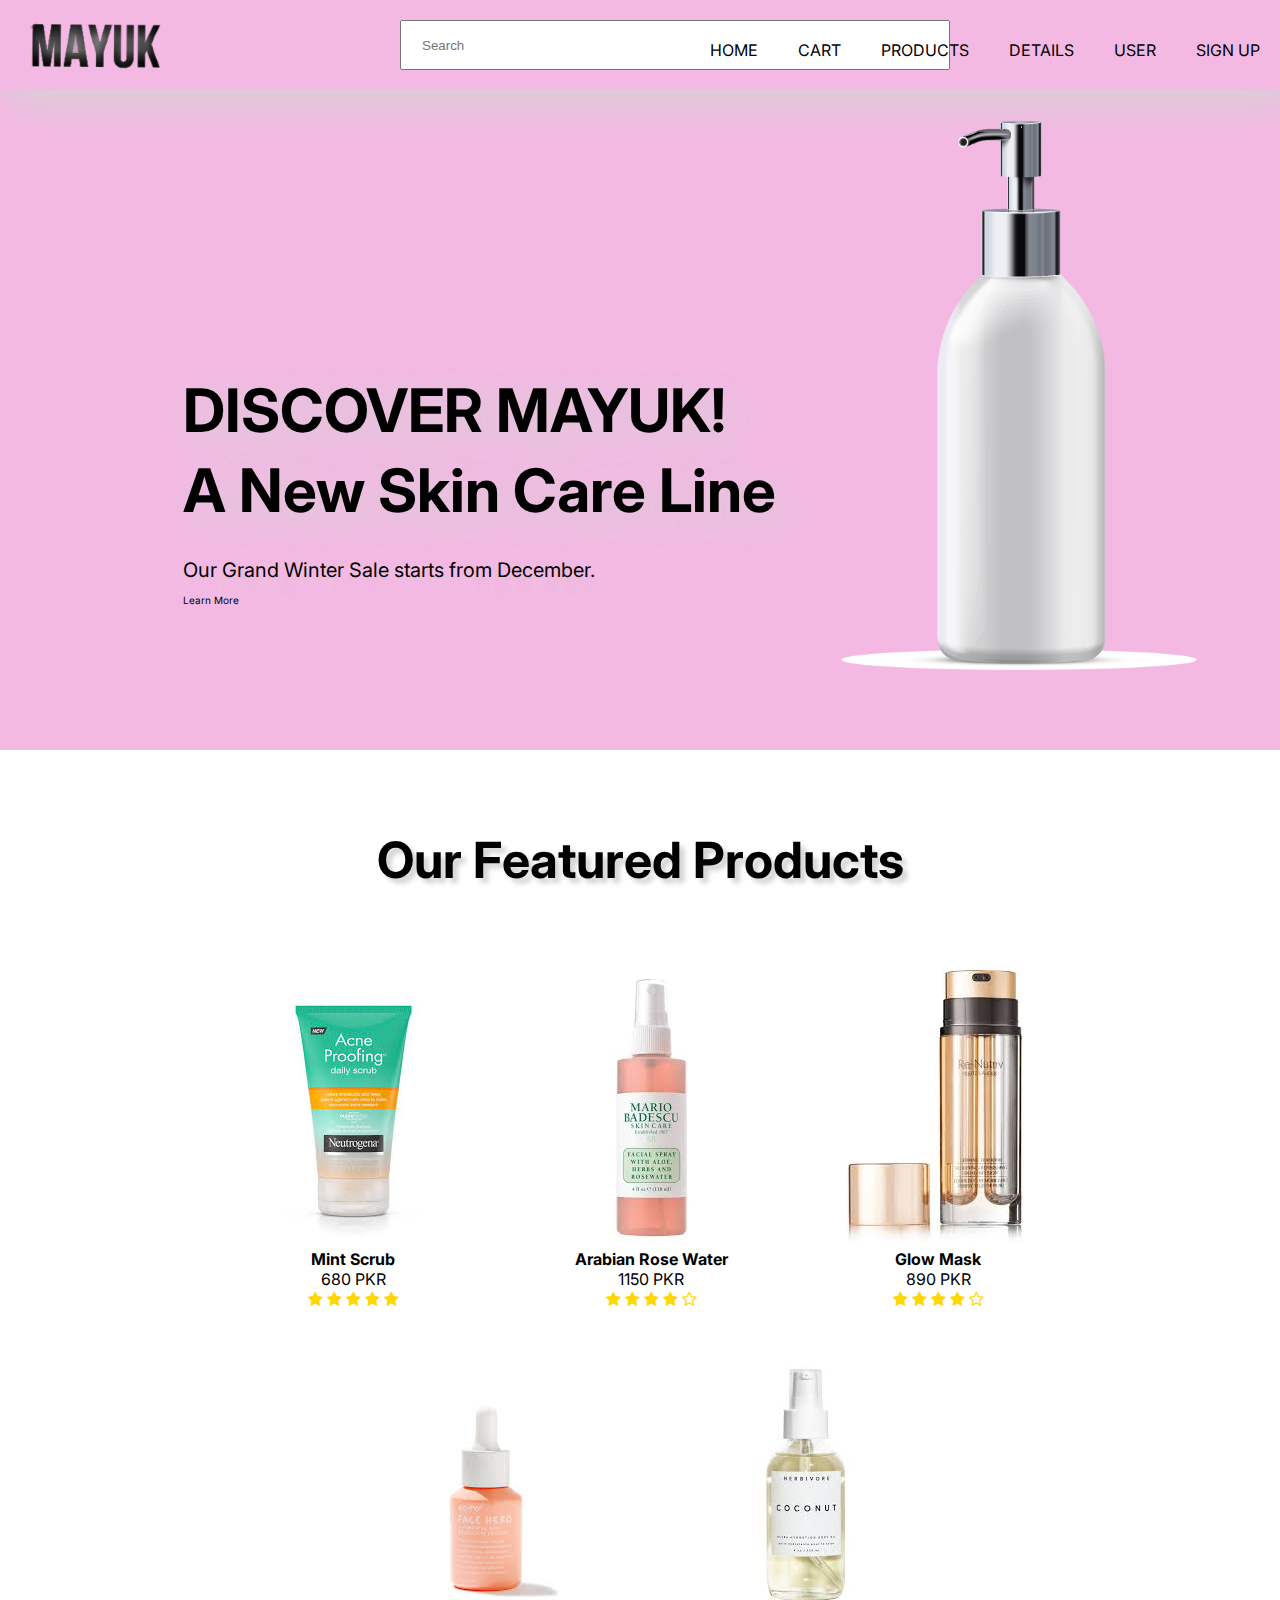
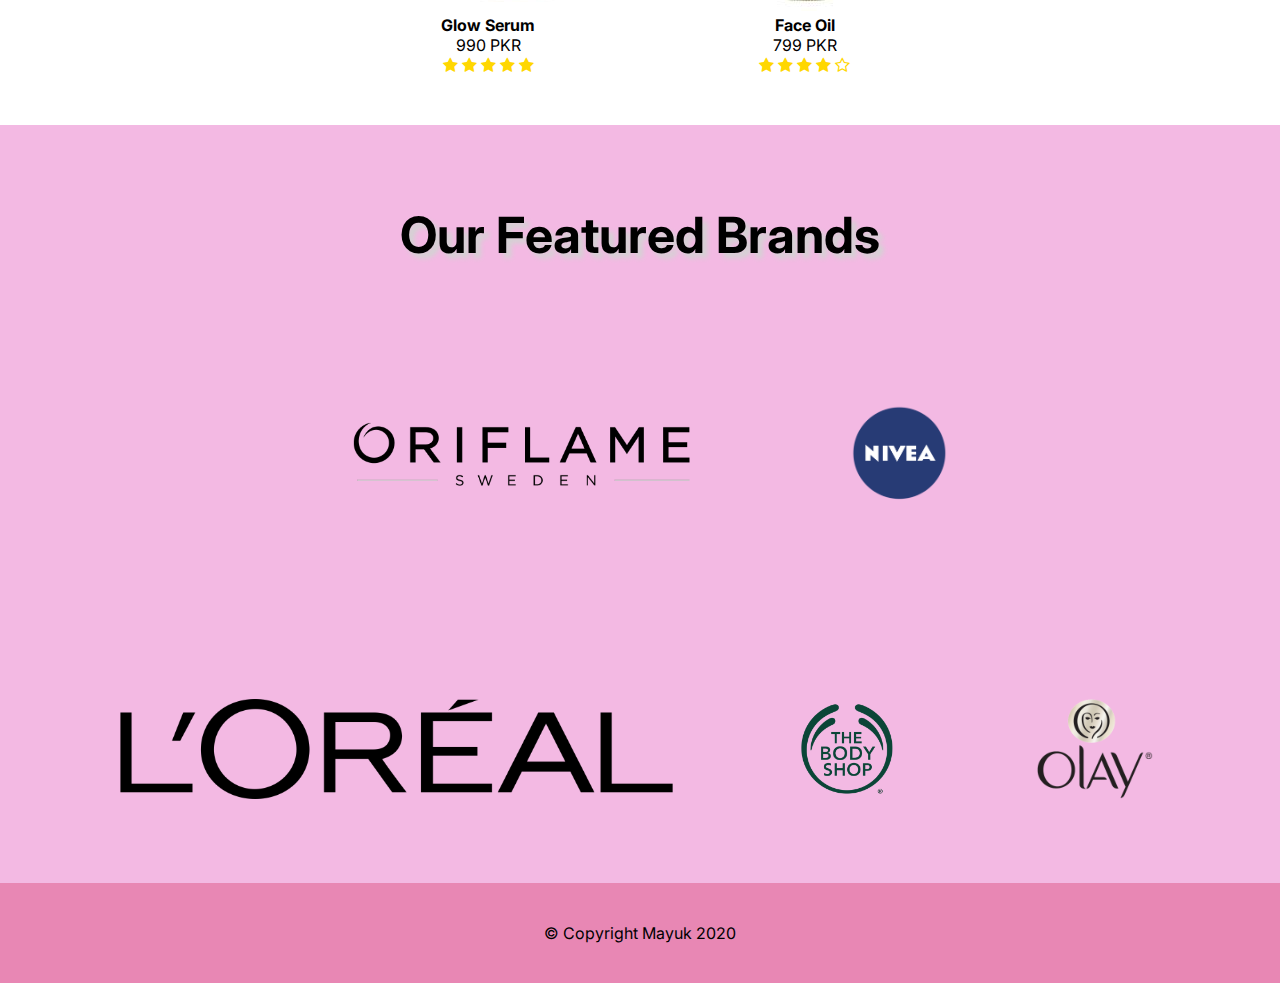
<file: index.html>
﻿<!this is our main site>
<!DOCTYPE html>
<html>

	<head>
	 <link rel = "stylesheet" type = "text/css" href = "css/styling.css" >
	 <meta charset = "UTF-8">
	 <title>E-Commerce Site</title>
	 <link rel="preconnect" href="https://fonts.gstatic.com">
	 <link rel="preconnect" href="https://fonts.gstatic.com">
   <link href="https://fonts.googleapis.com/css2?family=Inter:wght@592;700&display=swap" rel="stylesheet">
	 <link rel = "stylesheet" href =" https://stackpath.bootstrapcdn.com/font-awesome/4.7.0/css/font-awesome.min.css">

	</head>

	<body>
	<header>
	 <div>
	  <nav>
		 <a href = "#" class = "logo"><img src = "images/logo2.png">
      </a>
		 <input type = "search" placeholder="Search" class = "input" >
		 <ul>
			 <li><a href = "html_files/login.html" > SIGN UP</a></li>
			 <li><a href = "html_files/user.html" >USER</a></li>
			 <li><a href = "details.html">DETAILS</a></li>
			 <li><a href = "html_files/items.html" >PRODUCTS</a></li>
			 <li><a href = "billing.html">CART</a></li>
			 <li><a href = "index.html" >HOME</a></li>
		 </ul>
	  </nav>
  </div>
	</header>
	 <div class = "site_info">
	  <div class = "about">
		  <h2>DISCOVER MAYUK! <br> A New Skin Care Line</h2>
			<p class = "text" >Our Grand Winter Sale starts from December.<p>
			<a href = "home.html" class = "btn">Learn More</a>
		</div>
			<img src = "images/shampoo.png" alt = "shampoo bottle" class = "image_site">
		</div>
  </div>
	<!-display the top five products>
	<div class = "categories">
	  <!---five featured products--->
		<h2 class = "products_text">Our Featured Products</h2>
		<div class = "product">
	  	<img src = "images/product3.jpg" alt = "scrub">
			<h4>Mint Scrub</h4>
			<p>680 PKR</p>
			<div class = "ratings">
				<i class="fa fa-star"></i>
				<i class="fa fa-star"></i>
				<i class="fa fa-star"></i>
				<i class="fa fa-star"></i>
				<i class="fa fa-star"></i>
			</div>
		</div>
		<div class = "product">
		  <img src = "images/product4.jpg" alt = "rose water">
		  <h4>Arabian Rose Water</h4>
			<p>1150 PKR</p>
			<div class = "ratings">
				<i class="fa fa-star"></i>
				<i class="fa fa-star"></i>
				<i class="fa fa-star"></i>
				<i class="fa fa-star"></i>
				<i class="fa fa-star-o"></i>
			</div>
		</div>
		<div class = "product">
		  <img src = "images/product5.jpg" alt = "glow">
		  <h4>Glow Mask</h4>
		  <p>890 PKR</p>
			<div class = "ratings">
				<i class="fa fa-star"></i>
				<i class="fa fa-star"></i>
				<i class="fa fa-star"></i>
				<i class="fa fa-star"></i>
				<i class="fa fa-star-o"></i>
			</div>
		</div>
		<div class = "product">
		  <img src = "images/product6.jpg" alt = "serum">
			<h4>Glow Serum</h4>
		  <p>990 PKR</p>
			<div class = "ratings">
				<i class="fa fa-star"></i>
				<i class="fa fa-star"></i>
				<i class="fa fa-star"></i>
				<i class="fa fa-star"></i>
				<i class="fa fa-star"></i>
			</div>
		</div>
		<div class = "product">
		 <img src = "images/product7.jpg" alt = "faceoil">
		 <h4>Face Oil</h4>
		 <p>799 PKR</p>
		 <div class = "ratings">
			 <i class="fa fa-star"></i>
			 <i class="fa fa-star"></i>
			 <i class="fa fa-star"></i>
			 <i class="fa fa-star"></i>
			 <i class="fa fa-star-o"></i>
		 </div>
		</div>
	</div>
	<!--make a div to display all the brands-->
	<div class = "brands">
		<h2>Our Featured Brands</h2>
		<div class = "brand_img">
			<a href = "https://oriflame.com/">
		  	<img src = "images/oriflame.png" alt = "oriflame logo" a href>
	   	</a>
		</div>
		<div class = "brand_img">
			<a href = "https://www.nivea.co.uk/">
			 <img src = "images/nivea.png" alt = "nivea logo" a href>
	  	</a>
		</div>
		<div class = "brand_img">
			<a href = "https://www.loreal.com/en/">
		  	<img src = "images/loreal.png" alt = "loreal logo" a href>
		  </a>
		</div>
		<div class = "brand_img">
			<a href = "https://www.thebodyshop.pk/?gclid=Cj0KCQiAoab_BRCxARIsANMx4S6nwDDVswGYDSCSSsoiKdTeWhxTWwlx5665_-Yl3pFAoD6KB_f8AmUaAiO2EALw_wcB">
			 <img src = "images/bodyshop.png" alt = "bodyshop logo" a href>
		  </a>
		</div>
		<div class = "brand_img">
			<a href = "https://www.olay.com/">
			 <img src = "images/olay.png" alt = "olay logo">
		  </a>
		</div>
	</div>
	<footer  class = "footer">
		<div>
			<p> &copy; Copyright Mayuk 2020<p>
		</div>
	</footer>
	</body>




</html>
</file>
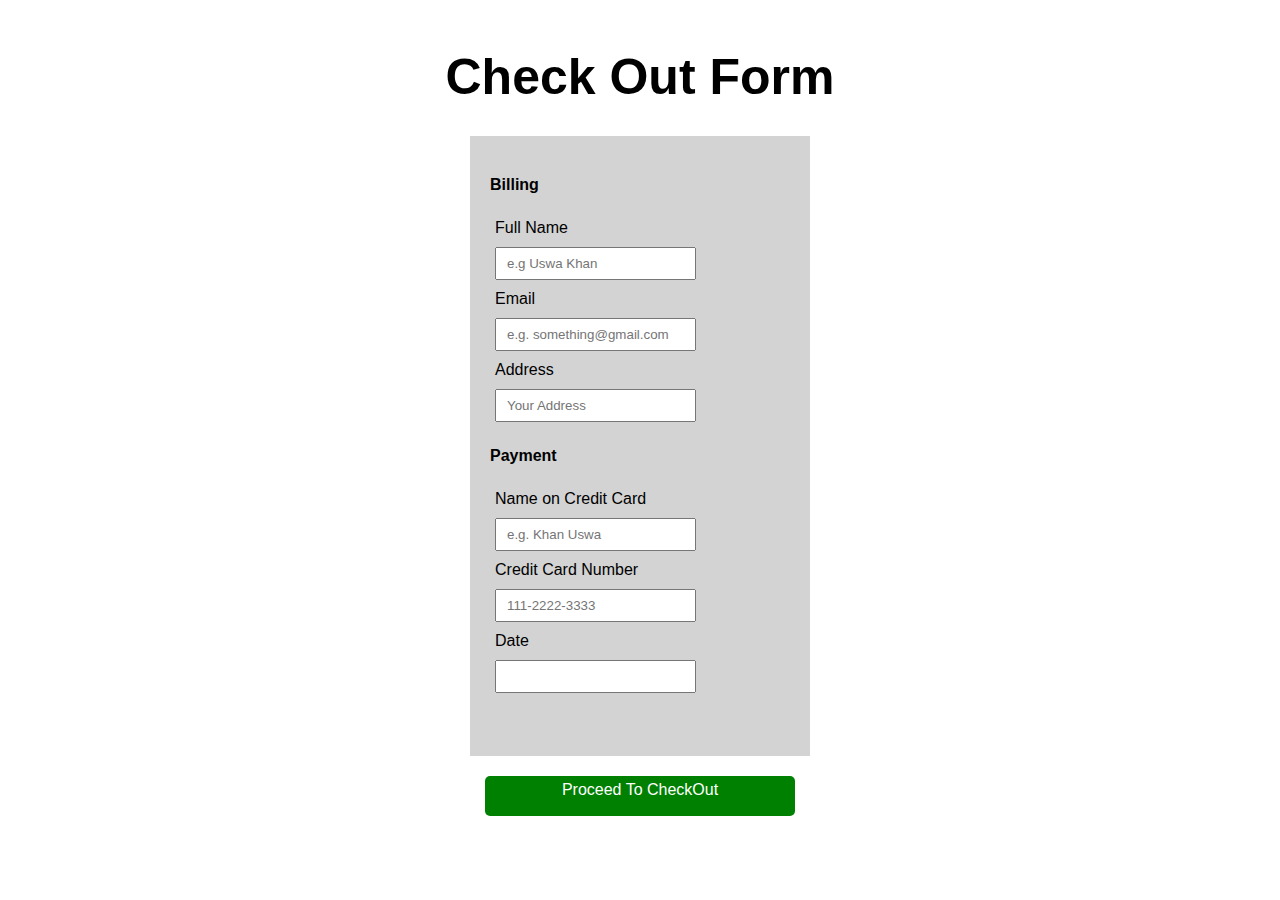
<file: billing.html>
<!--this is out checkout form---->

<!DOCTYPE html>

<html lang = "en">﻿
<html>
  <head>
    <title>CheckOut Form</title>
    <link rel = "stylesheet" type = "text/css" href = "css/bill.css">
    <link rel="preconnect" href="https://fonts.gstatic.com">
  </head>
  <body>
    <div class = "title">
      <h2>Check Out Form</h2>
    </div>
    <div class="Form">
      <form>
        <h4> Billing  </h4>
        <p>Full Name</p>
        <input type = "name" placeholder="e.g Uswa Khan" class = "object">
        <p>Email</p>
        <input type = "email" placeholder="e.g. something@gmail.com" class = "object">
        <p>Address</p>
        <input type="name" placeholder="Your Address" class = "object">
        <h4>Payment</h4>
        <p>Name on Credit Card</p>
        <input type="name" placeholder="e.g. Khan Uswa" class="object">
        <p>Credit Card Number</p>
        <input type="name" placeholder="111-2222-3333" class="object">
        <p>Date</p>
        <input type="datetime" class="object">
        </form>
    </div>
    <div class="btn">
      <a href = "index.html">
      <p>Proceed To CheckOut</p>
      </a>
    </div>
  </body>
</html>
</file>
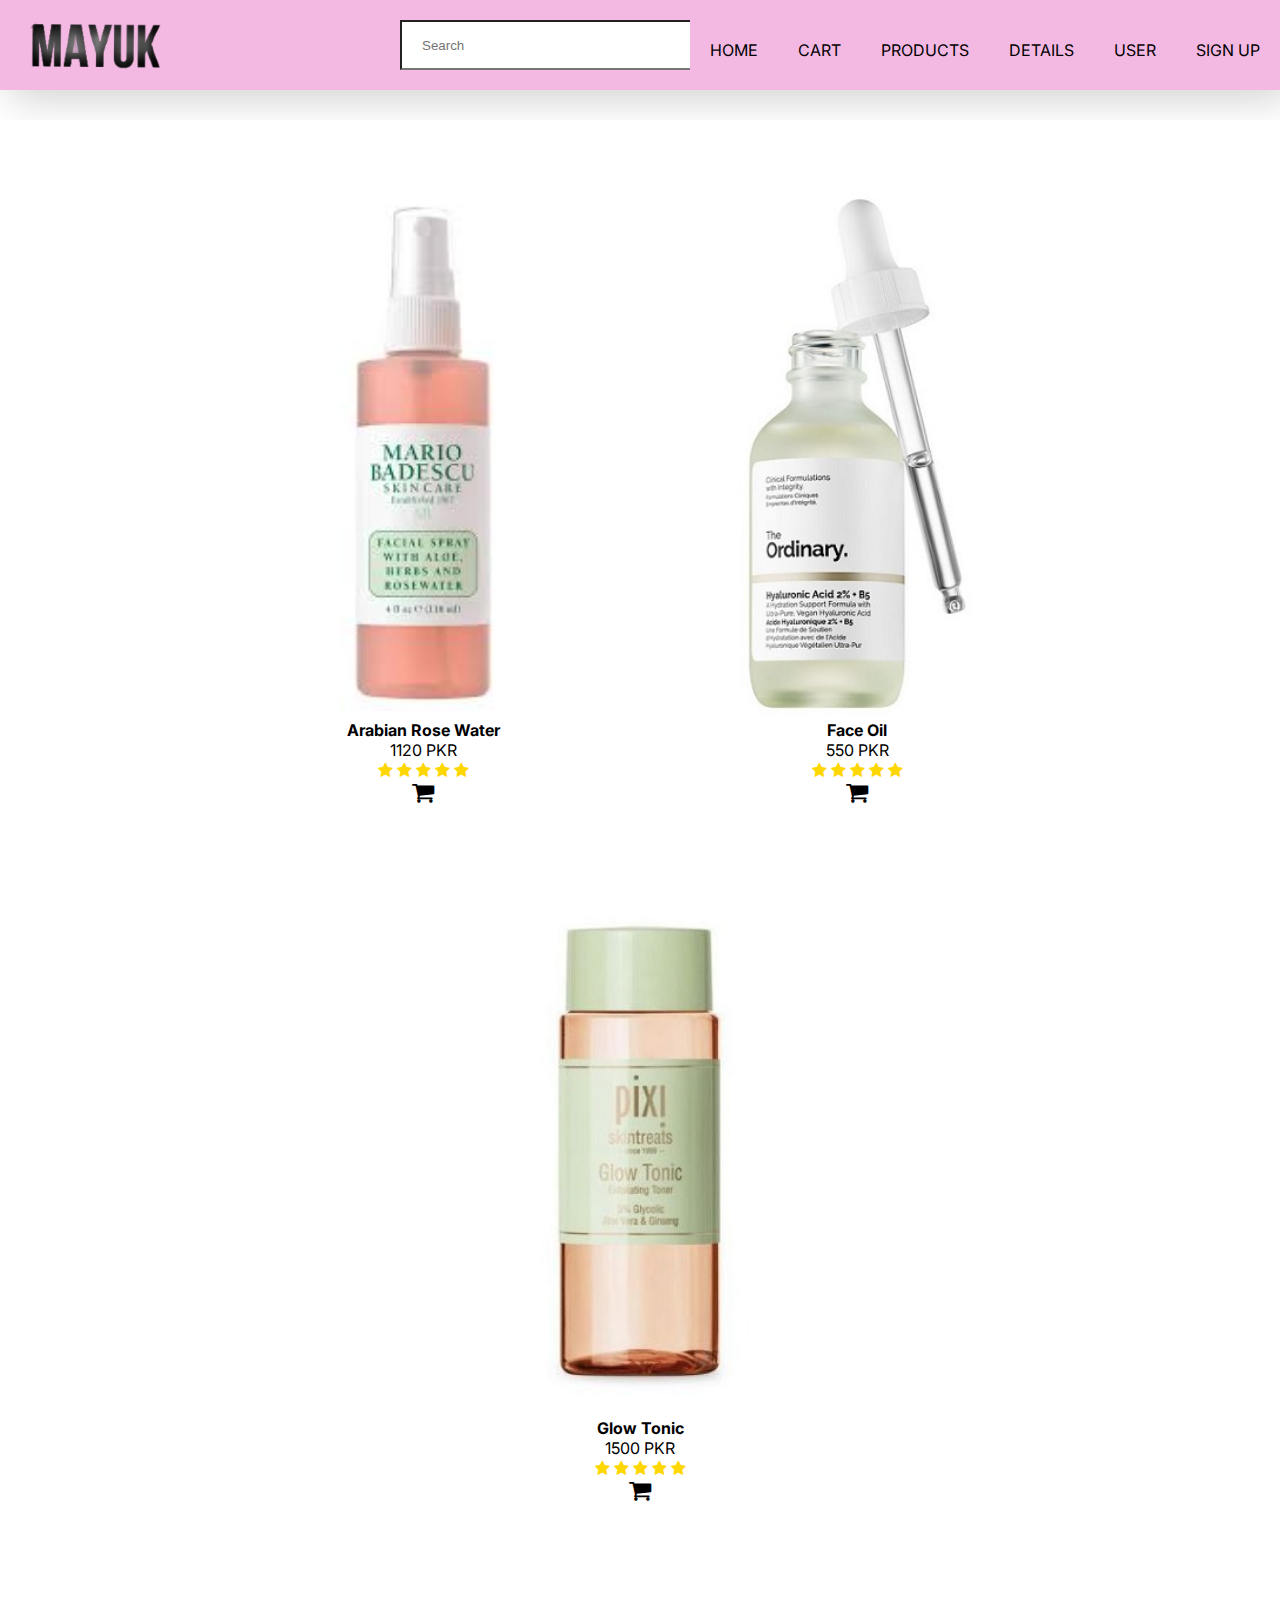
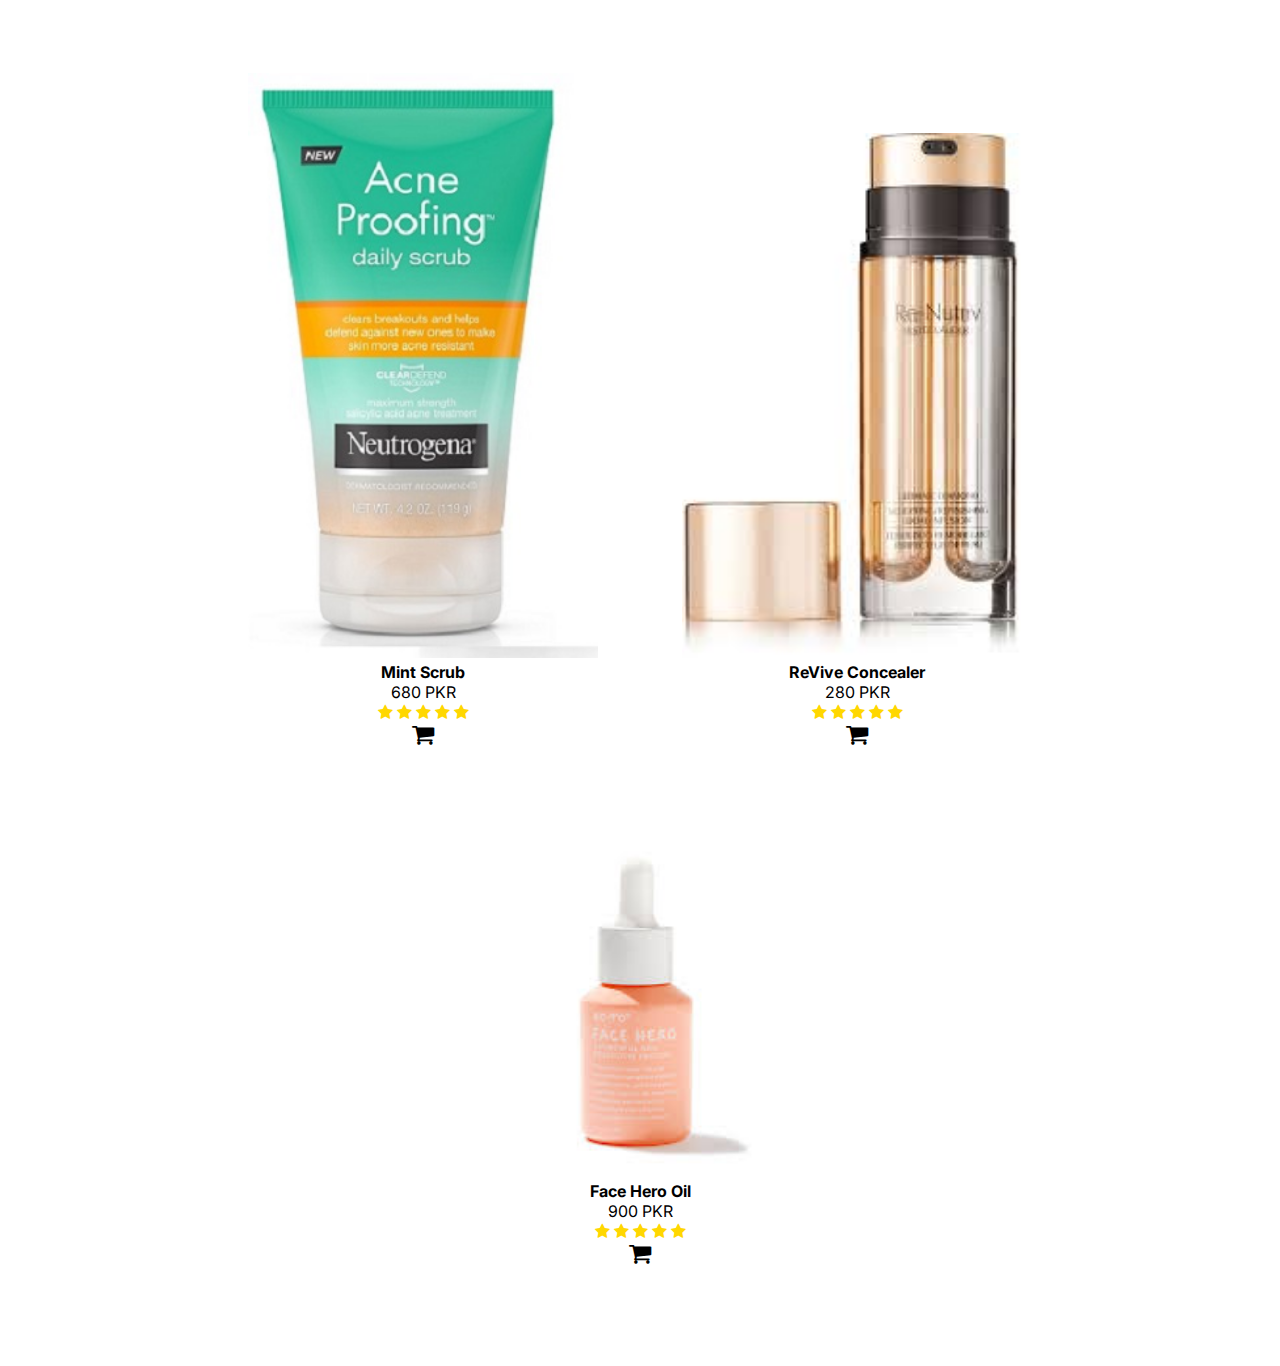
<file: details.html>
<!DOCTYPE html>
<html>

	<head>
	 <link rel = "stylesheet" type = "text/css" href = "css/details.css" >
	 <meta charset = "UTF-8">
	 <title>Product Details</title>
	 <link rel="preconnect" href="https://fonts.gstatic.com">
	 <link rel="preconnect" href="https://fonts.gstatic.com">
   <link href="https://fonts.googleapis.com/css2?family=Inter:wght@592;700&display=swap" rel="stylesheet">
	 <link rel = "stylesheet" href =" https://stackpath.bootstrapcdn.com/font-awesome/4.7.0/css/font-awesome.min.css">

	</head>
  <body>
    <header>
  	 <div class = "navbar">
  	  <nav>
  		 <a href = "index.html" class = "logo"><img src = "images/logo2.png">
        </a>
  		 <input type = "search" placeholder="Search" class = "input" >
  		 <ul>
  			 <li><a href = "html_files/login.html" > SIGN UP</a></li>
  			 <li><a href = "html_files/user.html" >USER</a></li>
  			 <li><a href = "details.html">DETAILS</a></li>
  			 <li><a href = "html_files/items.html" >PRODUCTS</a></li>
  			 <li><a href = "billing.html">CART</a></li>
  			 <li><a href = "index.html" >HOME</a></li>
  		 </ul>
  	  </nav>
    </div>
  	</header>
    <div class="products">
      <div class="row">
        <div class="column">
          <img src = "images/product4.jpg" alt = "scrub">
    			<h4>Arabian Rose Water</h4>
    			<p>1120 PKR</p>
    			<div class = "ratings">
    				<i class="fa fa-star"></i>
    				<i class="fa fa-star"></i>
    				<i class="fa fa-star"></i>
    				<i class="fa fa-star"></i>
    				<i class="fa fa-star"></i>
    			</div>
          <div class="cart">
            <a href = "billing.html">
              <i style="font-size:24px" class="fa">&#xf07a;</i>
            </a>
          </div>
        </div>
        <div class="column">
          <img src = "images/sale2.jpg" alt = "scrub">
    			<h4>Face Oil</h4>
    			<p>550 PKR</p>
    			<div class = "ratings">
    				<i class="fa fa-star"></i>
    				<i class="fa fa-star"></i>
    				<i class="fa fa-star"></i>
    				<i class="fa fa-star"></i>
    				<i class="fa fa-star"></i>
    			</div>
          <div class="cart">
            <a href = "billing.html">
              <i style="font-size:24px" class="fa">&#xf07a;</i>
            </a>
          </div>
        </div>
        <div class="column">
          <img src = "images/sale4.jpg" alt = "scrub">
    			<h4>Glow Tonic</h4>
    			<p>1500 PKR</p>
    			<div class = "ratings">
    				<i class="fa fa-star"></i>
    				<i class="fa fa-star"></i>
    				<i class="fa fa-star"></i>
    				<i class="fa fa-star"></i>
    				<i class="fa fa-star"></i>
    			</div>
          <div class="cart">
            <a href = "billing.html">
              <i style="font-size:24px" class="fa">&#xf07a;</i>
            </a>
          </div>
        </div>
      </div>
      <div class="row">
        <div class="column">
          <img src = "images/sale5.jpg" alt = "skincare">
    			<h4>Mint Scrub</h4>
    			<p>680 PKR</p>
    			<div class = "ratings">
    				<i class="fa fa-star"></i>
    				<i class="fa fa-star"></i>
    				<i class="fa fa-star"></i>
    				<i class="fa fa-star"></i>
    				<i class="fa fa-star"></i>
    			</div>
          <div class="cart">
            <a href = "billing.html">
              <i style="font-size:24px" class="fa">&#xf07a;</i>
            </a>
          </div>
        </div>
        <div class="column">
          <img src = "images/product5.jpg" alt = "skincare">
    			<h4>ReVive Concealer</h4>
    			<p>280 PKR</p>
    			<div class = "ratings">
    				<i class="fa fa-star"></i>
    				<i class="fa fa-star"></i>
    				<i class="fa fa-star"></i>
    				<i class="fa fa-star"></i>
    				<i class="fa fa-star"></i>
    			</div>
          <div class="cart">
            <a href = "billing.html">
              <i style="font-size:24px" class="fa">&#xf07a;</i>
            </a>
          </div>
        </div>
        <div class="column">
          <img src = "images/product6.jpg" alt = "product">
    			<h4>Face Hero Oil</h4>
    			<p>900 PKR</p>
    			<div class = "ratings">
    				<i class="fa fa-star"></i>
    				<i class="fa fa-star"></i>
    				<i class="fa fa-star"></i>
    				<i class="fa fa-star"></i>
    				<i class="fa fa-star"></i>
    			</div>
          <div class="cart">
            <a href = "billing.html">
              <i style="font-size:24px" class="fa">&#xf07a;</i>
            </a>
          </div>
        </div>
      </div>
    </div>
  </body>

</html>
</file>
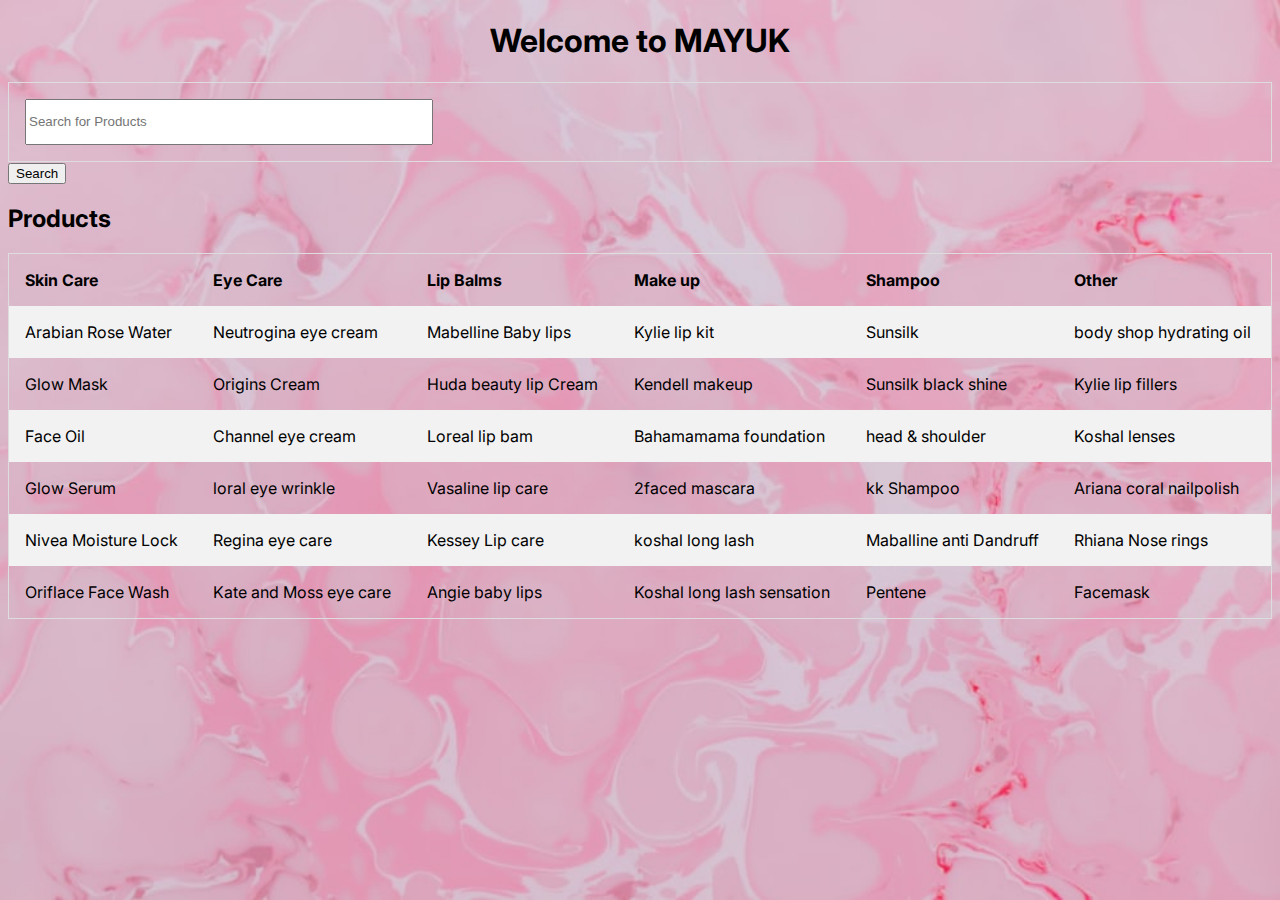
<file: html_files/items.html>
<!DOCTYPE html>
<html>

<head>
    <title>Items.html</title>
    <link rel="stylesheet" type="text/css" href="style.css">
    <link rel="preconnect" href="https://fonts.gstatic.com">
    <link href="https://fonts.googleapis.com/css2?family=Inter:wght@592;700&display=swap" rel="stylesheet">

</head>
<body>

<style>
body {
  background-image: url('tttbackground.jpg');
  background-repeat: no-repeat;
  background-attachment: fixed;
  background-size: 100% 100%;
  font-family : 'Inter', sans-serif;

}

</style>

    <center>
    <style type="text/css">
    h1
    {
    color:black
    }
    li
    {
    list-syle:none;
    }

    .search
    {
      height: 40px;
      width: 400px;
      margin: 0 auto;
    }
    </style>
	<h1>Welcome to MAYUK</h1>
 </center>
  <left>
  <table>
  <tr>
    <td>
      <centre>
       <input type="text" class = "search" placeholder="Search for Products">
     </centre>
    </td>
</table>
  <tb>
   <button type="Search" class="button button-block"/>Search</button>
	</tb>
</left>


<!DOCTYPE html>
<html>
<head>
<meta name="viewport" content="width=device-width, initial-scale=1">
<style>
table {
  border-collapse: collapse;
  border-spacing: 0;
  width: 100%;
  border: 1px solid #ddd;
}

th, td {
  text-align: left;
  padding: 16px;
}

tr:nth-child(even) {
  background-color: #f2f2f2;
}
</style>
</head>
<body>

<h2>Products</h2>


<table>
  <tr>
    <th>Skin Care</th>
    <th>Eye Care</th>
    <th>Lip Balms</th>
	<th>Make up</th>
	<th>Shampoo</th>
	<th>Other</th>
  </tr>
  <tr>
    <td>Arabian Rose Water</td>
    <td>Neutrogina eye cream</td>
    <td>Mabelline Baby lips</td>
	<td>Kylie lip kit</td>
    <td>Sunsilk</td>
	<td>body shop hydrating oil</td>

  </tr>
  <tr>
    <td>Glow Mask</td>
    <td>Origins Cream</td>
    <td>Huda beauty lip Cream</td>
	 <td>Kendell makeup</td>
    <td>Sunsilk black shine</td>
	<td>Kylie lip fillers</td>
  </tr>
  <tr>
    <td>Face Oil</td>
    <td>Channel eye cream</td>
    <td>Loreal lip bam</td>
	<td>Bahamamama foundation</td>
    <td>head & shoulder</td>
	<td>Koshal lenses</td>
  </tr>
   <tr>
    <td>Glow Serum</td>
    <td>loral eye wrinkle</td>
    <td>Vasaline lip care</td>
	<td>2faced mascara</td>
    <td>kk Shampoo</td>
    <td>Ariana coral nailpolish</td>
  </tr>
  <tr>
  <td>Nivea Moisture Lock</td>
    <td>Regina eye care</td>
    <td>Kessey Lip care</td>
	<td>koshal long lash</td>
    <td>Maballine anti Dandruff</td>
    <td>Rhiana Nose rings</td>
</tr>
<tr>
 <td>Oriflace Face Wash</td>
    <td>Kate and Moss eye care</td>
    <td>Angie baby lips</td>
	<td>Koshal long lash sensation</td>
    <td>Pentene</td>
    <td>Facemask</td>
</tr>

</table>

</body>
</html>


</body>

</html>
</file>
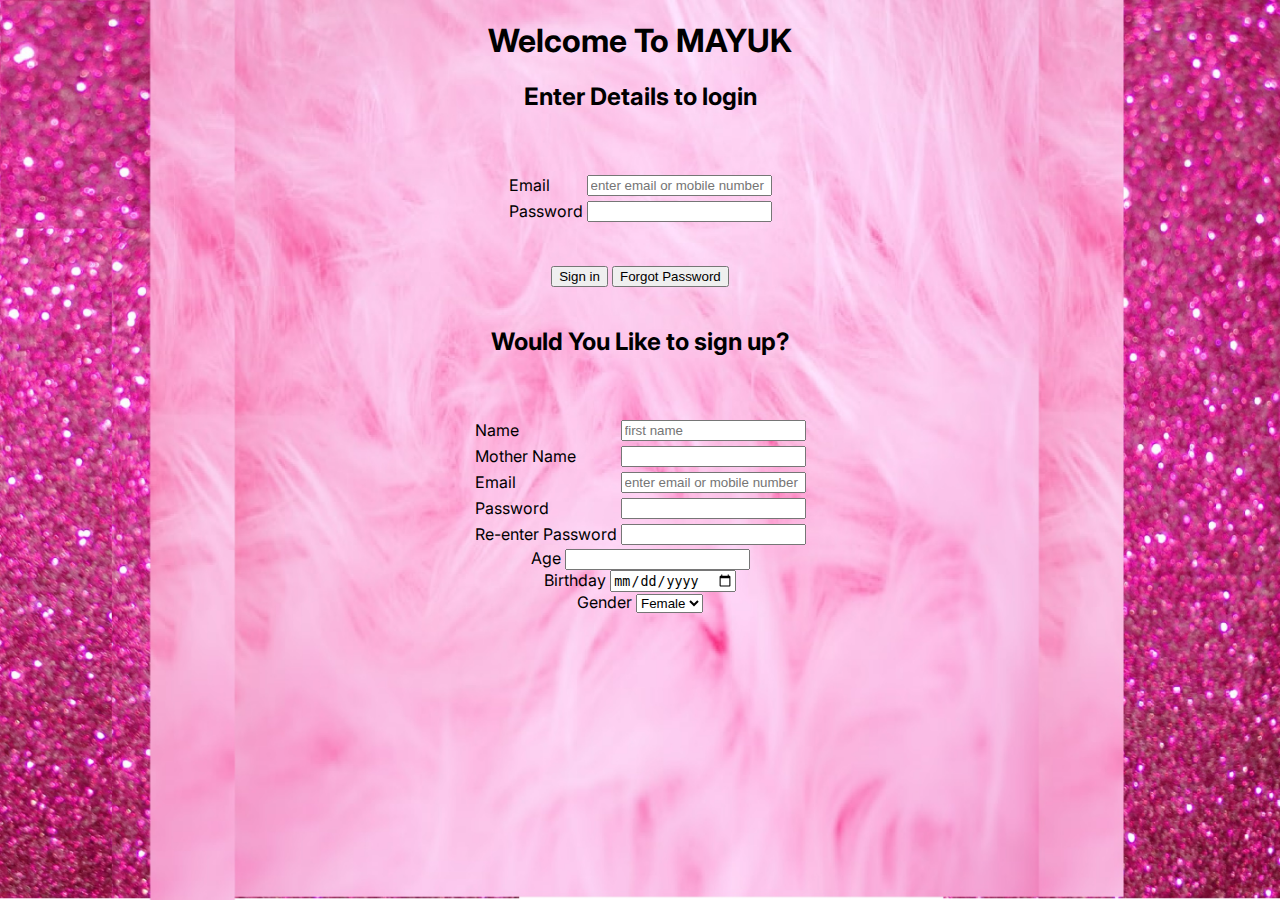
<file: html_files/login.html>
<!DOCTYPE html>
<html>

<head>
    <title>login </title>
    <link rel="preconnect" href="https://fonts.gstatic.com">
    <link href="https://fonts.googleapis.com/css2?family=Inter:wght@592;700&display=swap" rel="stylesheet">
 <style type="text/css">
	h1
    {
    color:black;
    boarder: 5pxl grey solid;
    }
    h2
    {
    color:black;
    }
    td
    {
    color:black;

    }
</style>
</head>
<style>
body {
  background-image: url('lbackground.jpg');
  background-repeat: no-repeat;
  background-attachment: fixed;
  background-size: 100% 100%;
  font-family : 'Inter', sans-serif;
}

</style>

<body>
<center>
  <h1>Welcome To MAYUK</h1>

	<h2>Enter Details to login</h2>
<table>
	<tr>
	<td>Email</td>
	<td>

	<input type="text" placeholder="enter email or mobile number">

	</td>
	<br></br>
	<tr>
	<td>Password</td>
	<td>
	<input type="text">
	</td>
 </table>
 <br></br>
 <tb>
   <button type="Sign in" class="button button-block"/>Sign in</button>
	</tb>
 <tb>
 <button type="Forgot password" class="button button-block"/>Forgot Password</button>
<style>

  border: 1px solid black;
</style>



<td></td><u></u>
<td style="color : black ; font-weight: bold; "></td> </u>
<br></br>

<h2>Would You Like to sign up?</h2>
<table>
  <tr>
    <td>Name</td>
    <td>
    <input type="text" placeholder="first name">
    </td>
    <br><br>
  <tr>
    <td>Mother Name</td>
    <td>
    <input type ="text">
    </td>
  </tr>
  <tr>
    <td>Email</td>
    <td>
    <input type ="text" placeholder="enter email or mobile number">
    </td>

  </tr>
  	<td>Password</td>
    <td>
     <input type ="text">
    </td>
  <tr>
  <td>Re-enter Password</td>
  <td><input type="text"></td>
  </tr>
  </table>
  <td>Age</td>
  <input type="number" name="age">
  <br>
  <td>Birthday</td>
  <input type="date" name="birthday">
  </br>

  <td>Gender</td>
  <select name="gender">
  <tb>
 <tb> <option value="female">Female</option></tb>
  <option value="male">male</option>
  <option value="other">other</option>
</tb>

 <tb>
   <button type="Sign Up" class="button button-block"/>Sign Up</button>
	</tb>
</center>

</body>

</html>
</file>
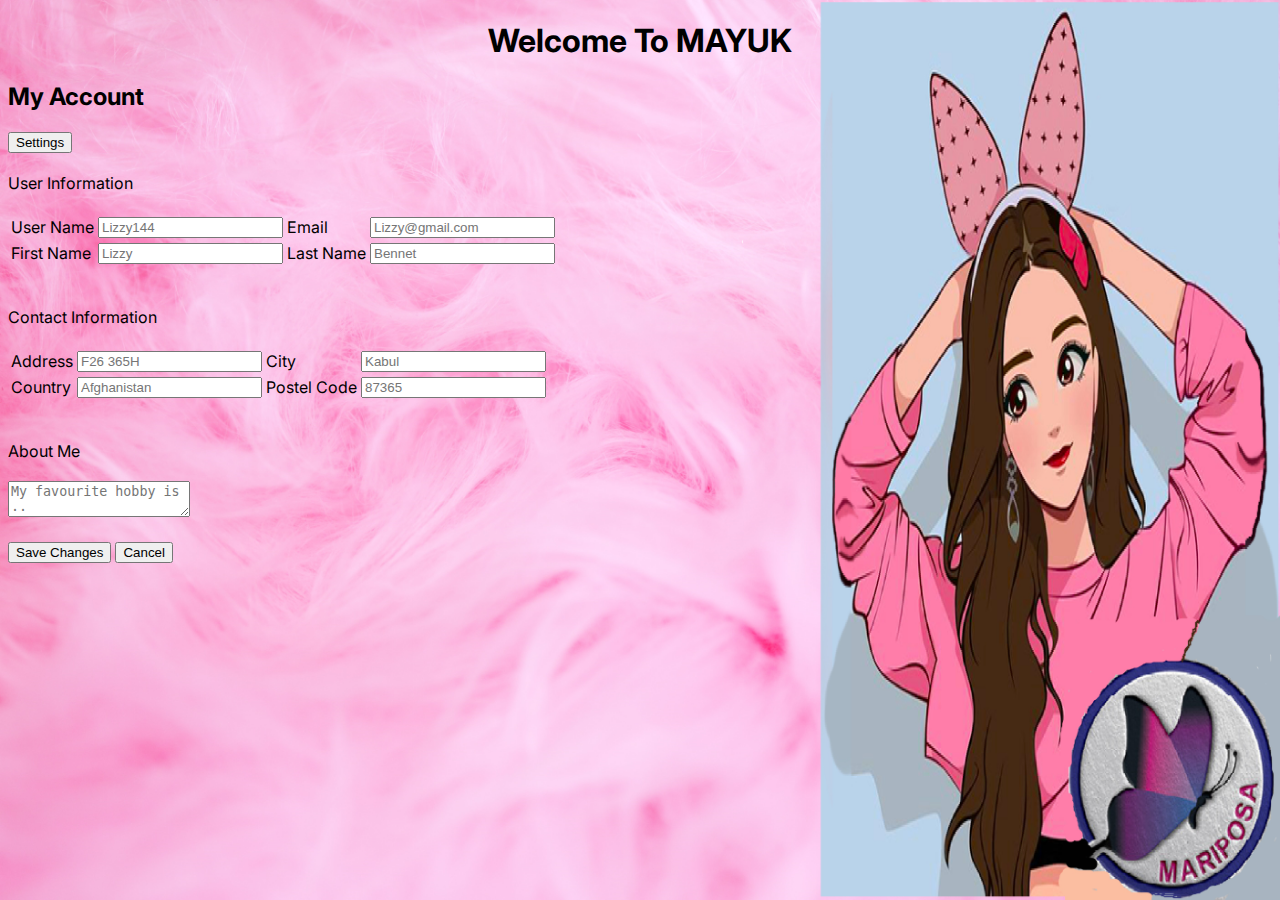
<file: html_files/user.html>
<!DOCTYPE html>
<html>

<head>
    <title>user.html</title>
    <link rel="preconnect" href="https://fonts.gstatic.com">
    <link href="https://fonts.googleapis.com/css2?family=Inter:wght@592;700&display=swap" rel="stylesheet">

 <style type="text/css">
	h1
    {
    color:black;
    boarder: 5pxl grey solid;
    }
    h2
    {
    color:black;
    }
    td
    {
    color:black;

    }
</style>
</head>
<body>
<style>
body {
  background-image: url('ubackground.jpg');
  background-repeat: no-repeat;
  background-attachment: fixed;
  background-size: 100% 100%;
  font-family : 'Inter', sans-serif;
}

</style>



<center>
  <h1>Welcome To MAYUK</h1>
</center>
<left>


	<h2> My Account</h2>
 <button type="Settings" class="button button-block"/>Settings</button>

<br></br>
User Information
<table>

	<td>User Name</td>
	<td>

	<input type="text" placeholder="Lizzy144">
    </td>


	<td>Email</td>
	<td>
	<input type="text" placeholder="Lizzy@gmail.com">
	</td>
    <tr>
    <td>First Name</td>
	<td>

	<input type="text" placeholder="Lizzy">
    </td>
	<br></br>

	<td>Last Name</td>
	<td>
	<input type="text" placeholder="Bennet">
	</td>
</table>
<br></br>
<table>
Contact Information

<td>Address</td>
	<td>

	<input type="text" placeholder="F26 365H">
    </td>


	<td>City</td>
	<td>
	<input type="text" placeholder="Kabul">
	</td>
    <tr>
    <td>Country</td>
	<td>

	<input type="text" placeholder="Afghanistan">
    </td>
	<br></br>

	<td>Postel Code</td>
	<td>
	<input type="text" placeholder="87365">
	</td>
 </left>
 </table>

    <br></br>


<td>About Me</td>
 <br></br>

<textarea id="About Me" name="subject" placeholder="My favourite hobby is .."style:"height:200px"></textarea>
   <br></br>
 <tb>
   <button type="Save Changes" class="button button-block"/>Save Changes</button>
	</tb>
 <tb>
 <button type="Cancle" class="button button-block"/>Cancel</button>
<style>

  border: 1px solid black;
</style>



</left>

</body>

</html>
</file>
<file: css/styling.css>
*
{
  margin: 0px;
  padding: 0px;
}

body
{
  font-family : 'Inter', sans-serif;
  background-color: #f3b9e3;

}

header div nav
{
  height: 90px;
  background-color: #f3b9e3;
  box-shadow: 10px 10px 40px lightgrey;

}

.logo
{
  height: 10px;
  position: absolute;
  top: 20px;
  left: 30px;
}


.logo img
{
  height: 50px;
}

ul
{
  text-decoration: none;
  float: right;
  display: inline-block;
}

ul li
{
  text-decoration: none;
  float: right;
  display: inline-block;
}

ul li a
{
  text-decoration: none;
  color: black;
  display: inline-block;
  padding: 20px;
  position: relative;
  top: 20px;
}

.input
{
  height: 50px;
  width: 550px;
  padding: 20px;
  position: absolute;
  left: 400px;
  top: 20px;
  display: inline-block;
}

.background_img
{
  width: 100%;
  height: auto;
  display: inline-block;
}

.about
{
  font-size: 40px;
  line-height: 80px;
  padding: 30px;
  text-shadow: 10px 10px 40px lightgrey;
  position: relative;
  top: 250px;
  left: 100px;
}

.site_info
{
  display:flex;
  align-items:
  flex-wrap: wrap;
  justify-content: space-around;
}

.image_site
{
  height: 550px;
  width: auto;
  padding: 30px;
}

.text
{
  font-size: 20px;
}

.btn
{
  display: inline-block;
  font-size: 10px;
  color: black;
  text-decoration: none;
  position: relative;
  bottom: 60px;

}

.product
{
  padding: 50px;
  display: inline-block;
  height: 100px;
  width: auto;
  flex-basis: 30%;
}

.product:hover
{
  transform: translateY(-5px);
}

.categories
{
  text-align: center;
  margin: 50px 0px;
  background-color: white;
  padding: 50px;
}

.products_text
{
  font-size: 50px;
  color: black;
  padding: 30px;
  text-shadow: 5px 5px 5px lightgray;
}

.ratings
{
  color: gold;
}

.brands
{
  text-align: center;
}

.brands h2
{
  font-size: 50px;
  color: black;
  padding: 30px;
  text-shadow: 5px 5px 5px lightgray;
}

.brand_img
{
  display: inline-block;
  height: 100px;
  width: auto;
  padding: 30px
}

.brand_img:hover
{
  transform: translateY(-5px);
}

.brand_img img
{
  display: inline-block;
  height: 100px;
  width: auto;
  padding: 50px 0px;
  margin: 30px;
}

.footer
{
  padding: 40px;
  min-height: 100%;
  background: #e887b4;
}

.footer p
{
  text-align: center;
}
</file>
<file: css/bill.css>
*
{
  padding: 0px;
  margin: 0px;
}

body
{
  font-family : 'Inter', sans-serif;
  background-color: #fff;
}

.title
{
  text-align: center;
}

.title h2
{
  font-size: 50px;
  padding: 30px;
}
.Form
{

  background: lightgray;
  width: 300px;
  height: 580px;
  padding: 20px;
  margin: 0 auto;


}

.Form h4
{
  padding: 20px 0px;
}


.object
{
  height: 9px;
  padding: 10px;
  margin: 5px;
}

.Form p
{
  padding: 5px;
}

.btn
{
  background-color: green;
  color: white;
  height: 30px;
  width: 300px;
  border-radius: 5px;
  margin: 0 auto;
  padding: 5px;
  position: relative;
  top: 20px;
  bottom: 20px;
}

.btn p
{
  text-decoration: none;
  color: white;
  text-align: center;
}
.btn a
{
  text-decoration: none;
}
</file>
<file: css/details.css>
*
{
  margin: 0px;
  padding: 0px;
  background-color: #fff;
}

body
{
  font-family : 'Inter', sans-serif;
}

header div nav
{
  height: 90px;
  background-color: #f3b9e3;
  box-shadow: 10px 10px 40px lightgrey;

}

.logo
{
  height: 10px;
  position: absolute;
  top: 20px;
  left: 30px;
  background-color: #f3b9e3;
}


.logo img
{
  height: 50px;
  background-color: #f3b9e3;
}

ul
{
  text-decoration: none;
  float: right;
  display: inline-block;
  background-color: #f3b9e3;
}

ul li
{
  text-decoration: none;
  float: right;
  display: inline-block;
  background-color: #f3b9e3;
}

ul li a
{
  text-decoration: none;
  color: black;
  display: inline-block;
  padding: 20px;
  position: relative;
  top: 20px;
  background-color: #f3b9e3;
}

.input
{
  height: 50px;
  width: 550px;
  padding: 20px;
  position: absolute;
  left: 400px;
  top: 20px;
  display: inline-block;
}
.navbar
{
  background-color: #f3b9e3;
  margin: 0px;
  padding: 0px;
  width: 100%;
}

.column
{
  display: inline-block;
  padding: 20px;
  margin: 20px;
}

.row
{
  display: block;
  padding: 30px;
  margin: 30px;
}

.products
{
  align-items: center;
  text-align: center;
}

.column img
{
  width: 350px;
  height: auto;
}

.ratings
{
  color: gold;
}

.column:hover
{
  transform: translateY(-5px);
}

.cart a
{
  text-decoration: none;
  color: black;
}

.cart
{
  color: black;
}
</file>
<file: html_files/style.css>
.categories h1{
text-align:center;
}

.categories ul{
padding:0;
list-style:square;
list-style:none
}

categories li{
padding-bottom:6px;
border-bottom:dotted 1px #333;
list-style-image:url('check.png');
</file>
